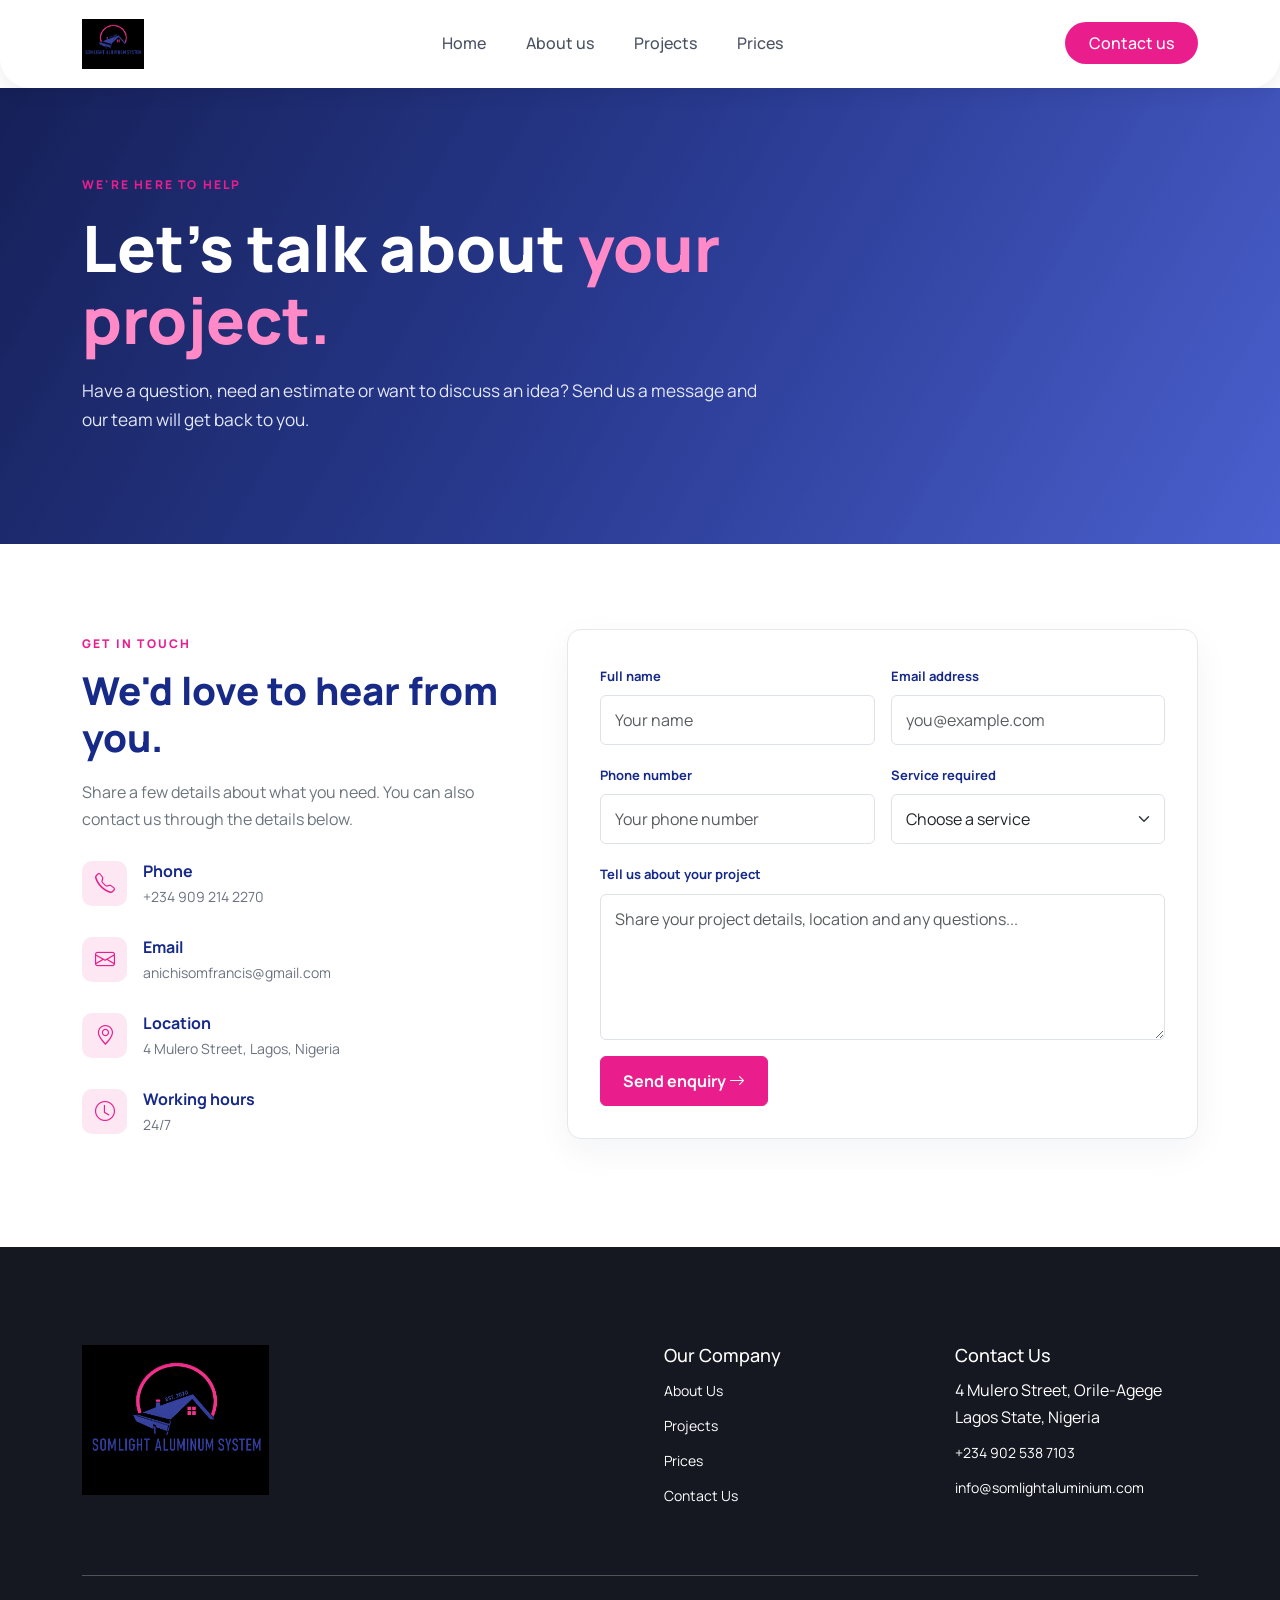
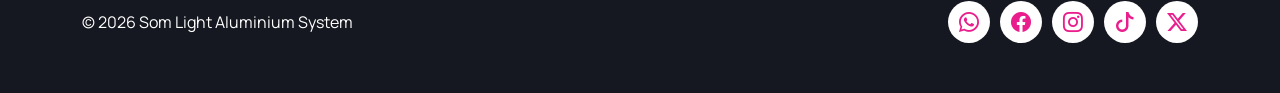
<file: contact.html>
<!doctype html>
<html lang="en">
  <head>
    <meta charset="UTF-8" />
    <meta name="viewport" content="width=device-width, initial-scale=1.0" />
    <title>Som Light Aluminium System | Contact</title>
    <link rel="shortcut icon" href="images/logo.png" type="image/x-icon" />
    <link
      rel="stylesheet"
      href="https://cdn.jsdelivr.net/npm/bootstrap@5.3.8/dist/css/bootstrap.min.css"
    />
    <link
      href="https://cdn.jsdelivr.net/npm/bootstrap-icons@1.11.3/font/bootstrap-icons.css"
      rel="stylesheet"
    />
    <link rel="stylesheet" href="css/navbar.css" />
    <link rel="stylesheet" href="css/footer.css" />
    <link rel="stylesheet" href="css/style.css" />
    <link rel="stylesheet" href="css/assets.css" />
  </head>
  <body>
    <!-- Navbar -->
    <div class="navbarContainer"></div>

    <main>
      <section class="page-hero compact-hero">
        <div class="container">
          <span class="eyebrow">WE'RE HERE TO HELP</span>
          <h1>Let's talk about <span>your project.</span></h1>
          <p>
            Have a question, need an estimate or want to discuss an idea? Send
            us a message and our team will get back to you.
          </p>
        </div>
      </section>
      <section class="section-pad">
        <div class="container">
          <div class="row g-5">
            <div class="col-lg-5">
              <span class="eyebrow">GET IN TOUCH</span>
              <h2 class="section-title">We'd love to hear from you.</h2>
              <p class="text-secondary mb-4">
                Share a few details about what you need. You can also contact us
                through the details below.
              </p>
              <div class="contact-detail">
                <i class="bi bi-telephone"></i>
                <div>
                  <strong>Phone</strong
                  ><span>+234 909 214 2270</span>
                </div>
              </div>
              <div class="contact-detail">
                <i class="bi bi-envelope"></i>
                <div>
                  <strong>Email</strong
                  ><span>anichisomfrancis@gmail.com</span>
                </div>
              </div>
              <div class="contact-detail">
                <i class="bi bi-geo-alt"></i>
                <div>
                  <strong>Location</strong
                  ><span>4 Mulero Street, Lagos, Nigeria</span>
                </div>
              </div>
              <div class="contact-detail">
                <i class="bi bi-clock"></i>
                <div>
                  <strong>Working hours</strong
                  ><span>24/7</span>
                </div>
              </div>
            </div>
            <div class="col-lg-7">
              <form id="contactForm" class="contact-form" novalidate>
                <div class="row g-3">
                  <div class="col-md-6">
                    <label class="form-label" for="fullName">Full name</label
                    ><input
                      class="form-control"
                      id="fullName"
                      name="fullName"
                      required
                      placeholder="Your name"
                    />
                    <div class="invalid-feedback">Please enter your name.</div>
                  </div>
                  <div class="col-md-6">
                    <label class="form-label" for="email">Email address</label
                    ><input
                      class="form-control"
                      type="email"
                      id="email"
                      name="email"
                      required
                      placeholder="you@example.com"
                    />
                    <div class="invalid-feedback">
                      Enter a valid email address.
                    </div>
                  </div>
                  <div class="col-md-6">
                    <label class="form-label" for="phone">Phone number</label
                    ><input
                      class="form-control"
                      id="phone"
                      name="phone"
                      placeholder="Your phone number"
                      required
                    />
                  </div>
                  <div class="col-md-6">
                    <label class="form-label" for="service"
                      >Service required</label
                    ><select
                      class="form-select"
                      id="service"
                      name="service"
                      required
                    >
                      <option value="">Choose a service</option>
                      <option>Roofing</option>
                      <option>Other</option>
                    </select>
                    <div class="invalid-feedback">Please select a service.</div>
                  </div>
                  <div class="col-12">
                    <label class="form-label" for="message"
                      >Tell us about your project</label
                    ><textarea
                      class="form-control"
                      id="message"
                      name="message"
                      rows="5"
                      required
                      placeholder="Share your project details, location and any questions..."
                    ></textarea>
                    <div class="invalid-feedback">
                      Please enter a short message.
                    </div>
                  </div>
                  <div class="col-12">
                    <button class="btn btn-brand" type="submit">
                      Send enquiry <i class="bi bi-arrow-right"></i>
                    </button>
                  </div>
                </div>
                <div
                  id="formAlert"
                  class="alert alert-success mt-3 d-none"
                  role="status"
                >
                  Your details look good. Connect a form handler to receive and
                  process enquiries.
                </div>
              </form>
            </div>
          </div>
        </div>
      </section>
    </main>

    <!-- Footer -->
    <div class="footerContainer"></div>

    <script>
      fetch("navbar.html")
        .then((response) => response.text())
        .then((data) => {
          document.querySelector(".navbarContainer").innerHTML = data;
        });
    </script>
    <script>
      fetch("footer.html")
        .then((response) => response.text())
        .then((data) => {
          document.querySelector(".footerContainer").innerHTML = data;
        });
    </script>
    <script src="https://cdn.jsdelivr.net/npm/bootstrap@5.3.8/dist/js/bootstrap.bundle.min.js"></script>
    <script src="js/assest.js"></script>
  </body>
</html>
</file>
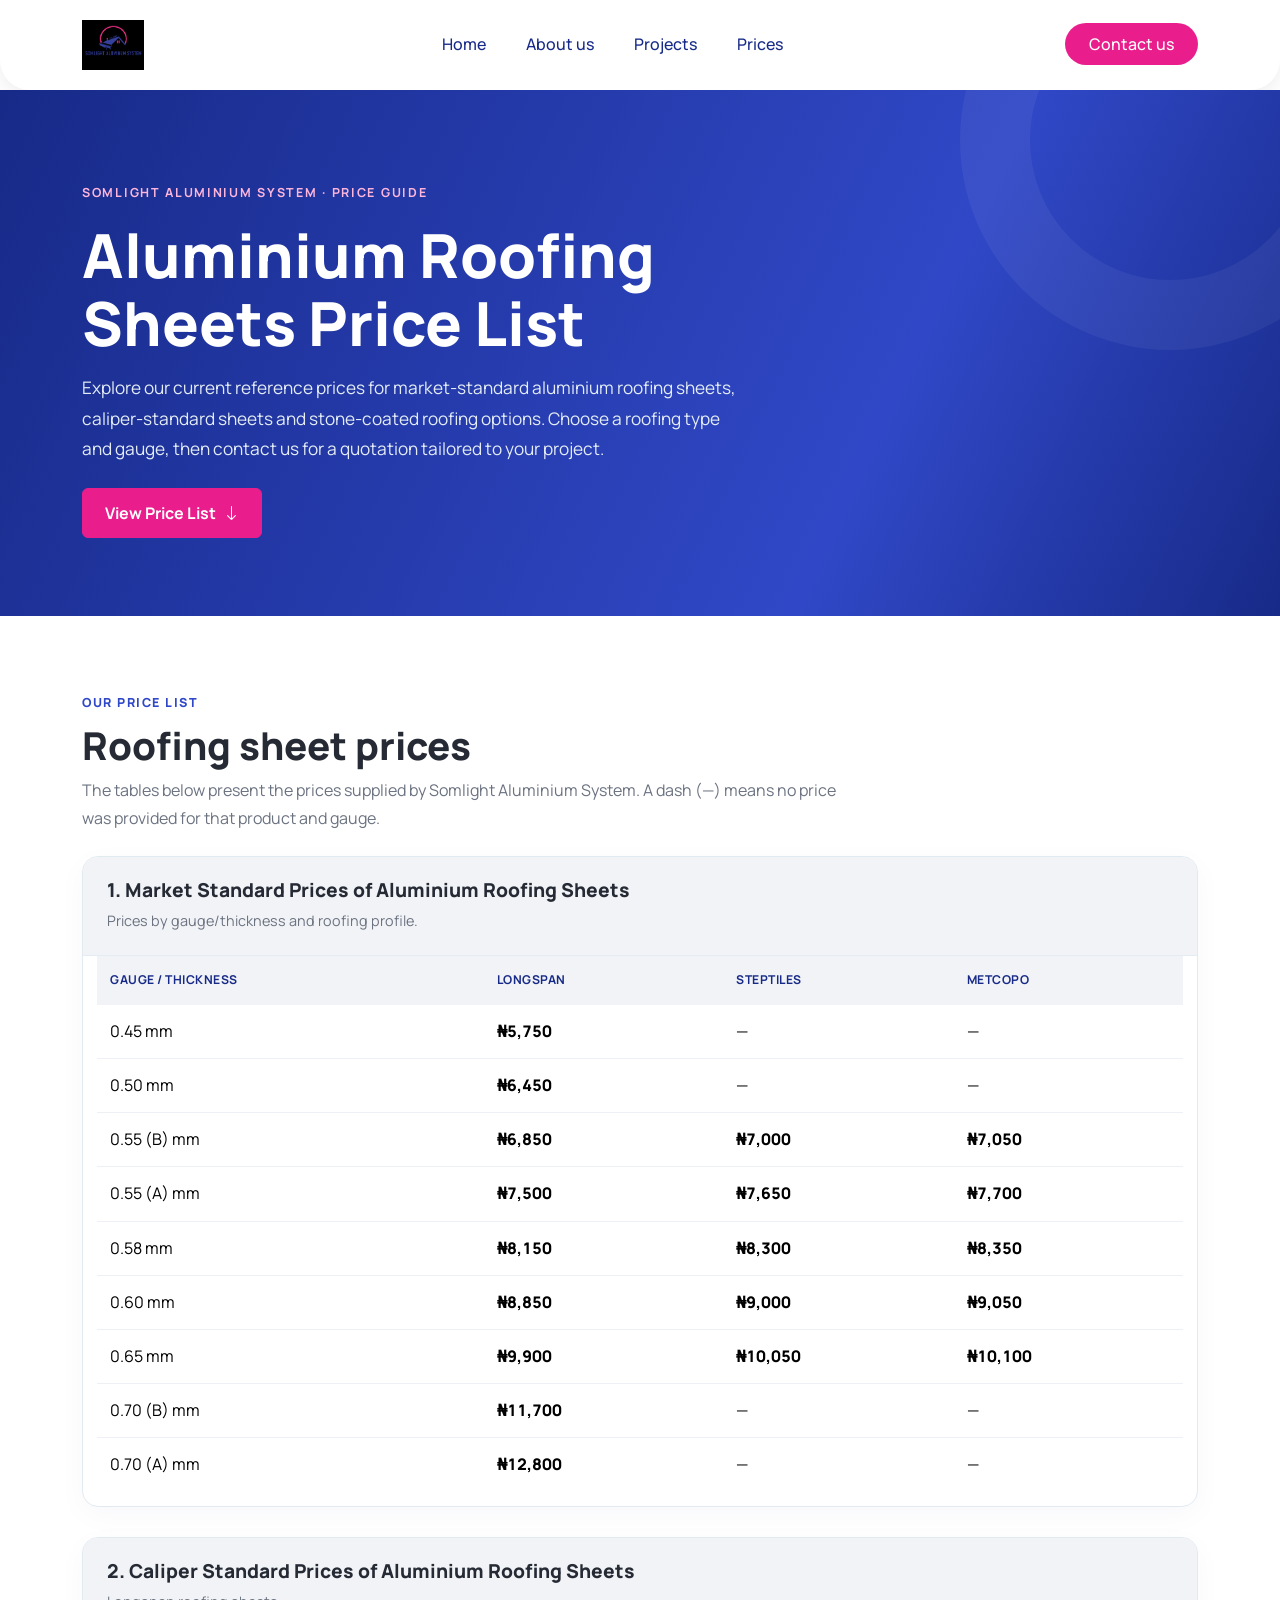
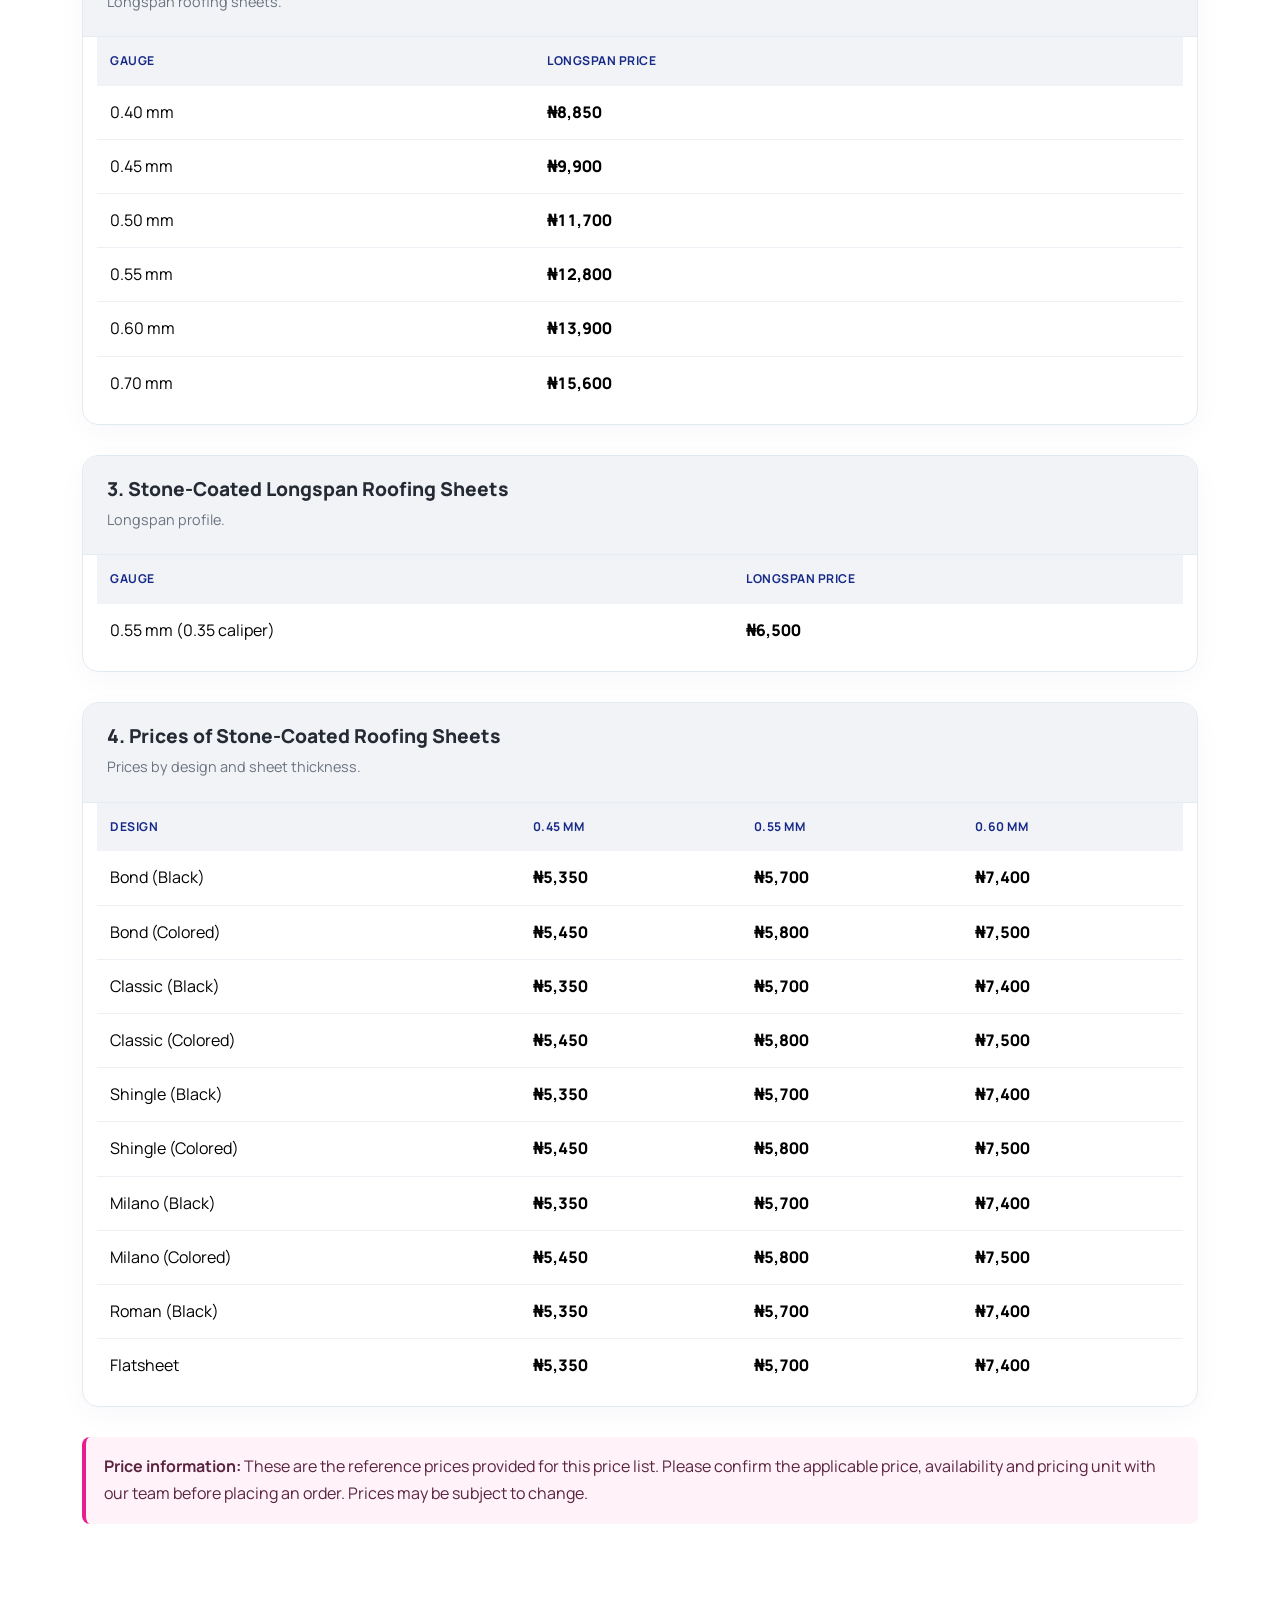
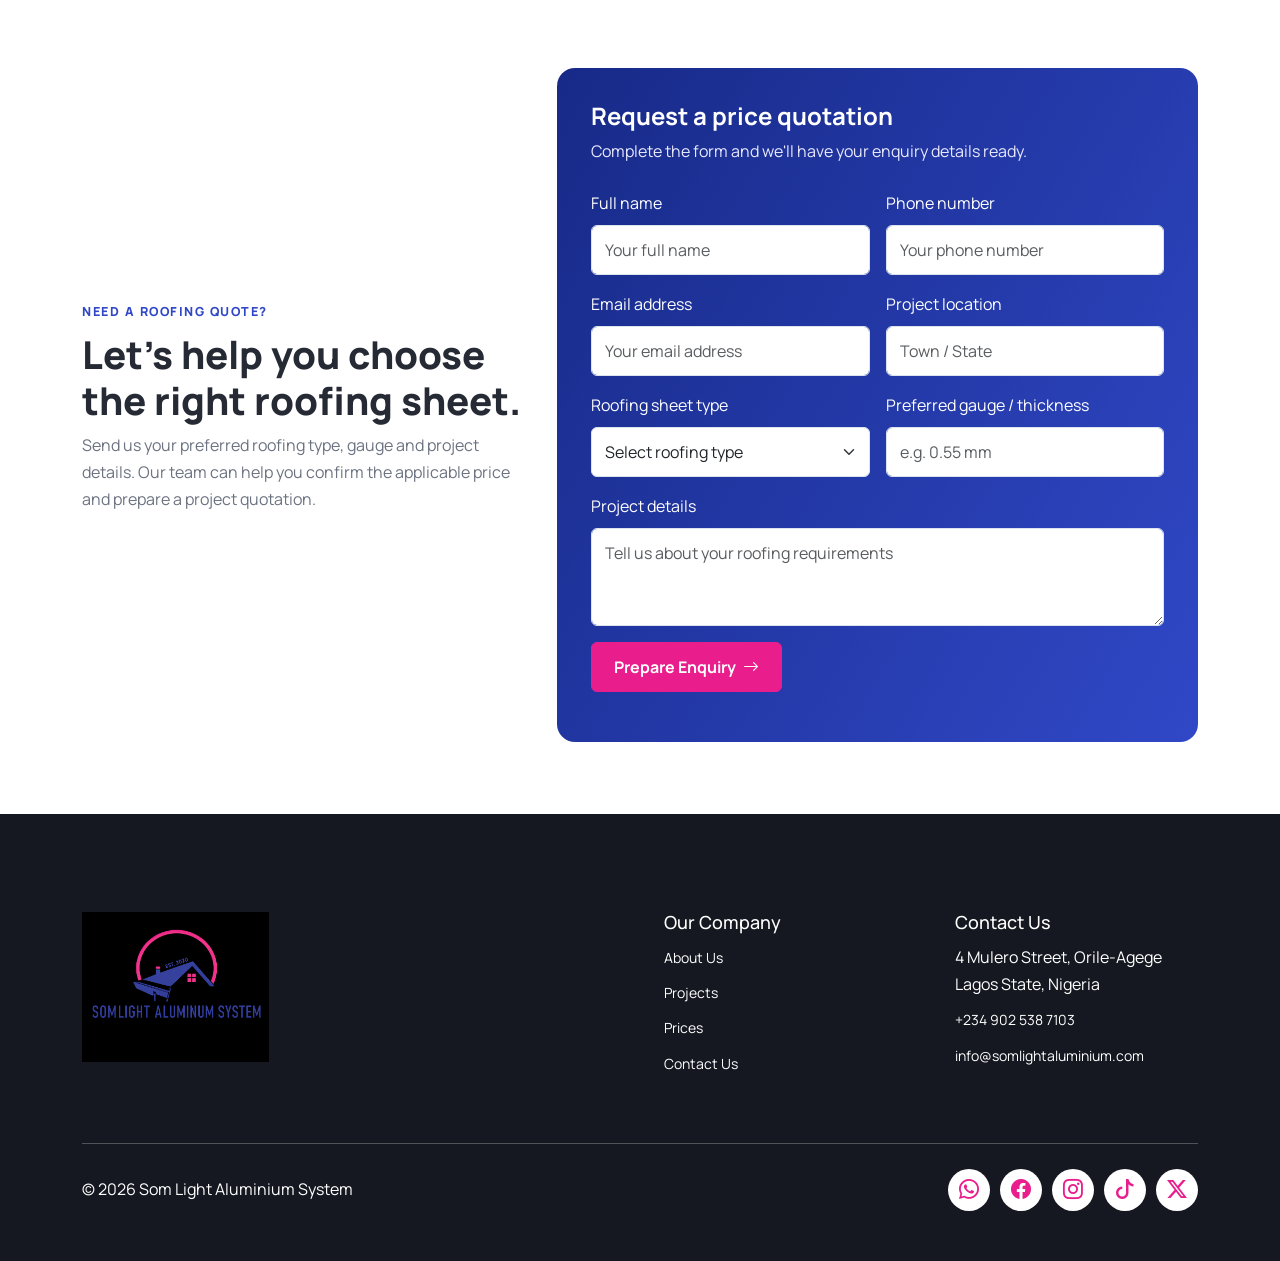
<file: prices.html>
<!doctype html>
<html lang="en">
  <head>
    <meta charset="UTF-8" />
    <meta name="viewport" content="width=device-width, initial-scale=1.0" />
    <title>Som Light Aluminium System | Prices</title>
    <link rel="shortcut icon" href="images/logo.png" type="image/x-icon" />
    <link
      rel="stylesheet"
      href="https://cdn.jsdelivr.net/npm/bootstrap@5.3.8/dist/css/bootstrap.min.css"
    />
    <link
      href="https://cdn.jsdelivr.net/npm/bootstrap-icons@1.11.3/font/bootstrap-icons.css"
      rel="stylesheet"
    />
    <link rel="stylesheet" href="css/navbar.css" />
    <link rel="stylesheet" href="css/footer.css" />
    <link rel="stylesheet" href="css/style.css" />
    <link rel="stylesheet" href="css/price.css" />
  </head>
  <body>
    <!-- Navbar -->
    <div class="navbarContainer"></div>

    <header class="hero">
      <div class="container">
        <span class="eyebrow">Somlight Aluminium System · Price Guide</span>
        <h1>Aluminium Roofing Sheets Price List</h1>
        <p>
          Explore our current reference prices for market-standard aluminium
          roofing sheets, caliper-standard sheets and stone-coated roofing
          options. Choose a roofing type and gauge, then contact us for a
          quotation tailored to your project.
        </p>
        <a class="btn btn-gold mt-2" href="#price-list"
          >View Price List <i class="bi bi-arrow-down ms-1"></i
        ></a>
      </div>
    </header>

    <main>
      <section class="section" id="price-list">
        <div class="container">
          <div class="mb-4">
            <span class="section-kicker">Our price list</span>
            <h2 class="section-title mt-2">Roofing sheet prices</h2>
            <p class="section-intro">
              The tables below present the prices supplied by Somlight Aluminium
              System. A dash (—) means no price was provided for that product
              and gauge.
            </p>
          </div>

          <div class="price-card">
            <div class="price-card-head">
              <h3>1. Market Standard Prices of Aluminium Roofing Sheets</h3>
              <p>Prices by gauge/thickness and roofing profile.</p>
            </div>
            <div class="table-responsive">
              <table class="table table-hover">
                <thead>
                  <tr>
                    <th>Gauge / Thickness</th>
                    <th>Longspan</th>
                    <th>Steptiles</th>
                    <th>Metcopo</th>
                  </tr>
                </thead>
                <tbody>
                  <tr>
                    <td>0.45 mm</td>
                    <td class="price">₦5,750</td>
                    <td class="unavailable">—</td>
                    <td class="unavailable">—</td>
                  </tr>
                  <tr>
                    <td>0.50 mm</td>
                    <td class="price">₦6,450</td>
                    <td class="unavailable">—</td>
                    <td class="unavailable">—</td>
                  </tr>
                  <tr>
                    <td>0.55 (B) mm</td>
                    <td class="price">₦6,850</td>
                    <td class="price">₦7,000</td>
                    <td class="price">₦7,050</td>
                  </tr>
                  <tr>
                    <td>0.55 (A) mm</td>
                    <td class="price">₦7,500</td>
                    <td class="price">₦7,650</td>
                    <td class="price">₦7,700</td>
                  </tr>
                  <tr>
                    <td>0.58 mm</td>
                    <td class="price">₦8,150</td>
                    <td class="price">₦8,300</td>
                    <td class="price">₦8,350</td>
                  </tr>
                  <tr>
                    <td>0.60 mm</td>
                    <td class="price">₦8,850</td>
                    <td class="price">₦9,000</td>
                    <td class="price">₦9,050</td>
                  </tr>
                  <tr>
                    <td>0.65 mm</td>
                    <td class="price">₦9,900</td>
                    <td class="price">₦10,050</td>
                    <td class="price">₦10,100</td>
                  </tr>
                  <tr>
                    <td>0.70 (B) mm</td>
                    <td class="price">₦11,700</td>
                    <td class="unavailable">—</td>
                    <td class="unavailable">—</td>
                  </tr>
                  <tr>
                    <td>0.70 (A) mm</td>
                    <td class="price">₦12,800</td>
                    <td class="unavailable">—</td>
                    <td class="unavailable">—</td>
                  </tr>
                </tbody>
              </table>
            </div>
          </div>

          <div class="price-card">
            <div class="price-card-head">
              <h3>2. Caliper Standard Prices of Aluminium Roofing Sheets</h3>
              <p>Longspan roofing sheets.</p>
            </div>
            <div class="table-responsive">
              <table class="table table-hover">
                <thead>
                  <tr>
                    <th>Gauge</th>
                    <th>Longspan Price</th>
                  </tr>
                </thead>
                <tbody>
                  <tr>
                    <td>0.40 mm</td>
                    <td class="price">₦8,850</td>
                  </tr>
                  <tr>
                    <td>0.45 mm</td>
                    <td class="price">₦9,900</td>
                  </tr>
                  <tr>
                    <td>0.50 mm</td>
                    <td class="price">₦11,700</td>
                  </tr>
                  <tr>
                    <td>0.55 mm</td>
                    <td class="price">₦12,800</td>
                  </tr>
                  <tr>
                    <td>0.60 mm</td>
                    <td class="price">₦13,900</td>
                  </tr>
                  <tr>
                    <td>0.70 mm</td>
                    <td class="price">₦15,600</td>
                  </tr>
                </tbody>
              </table>
            </div>
          </div>

          <div class="price-card">
            <div class="price-card-head">
              <h3>3. Stone-Coated Longspan Roofing Sheets</h3>
              <p>Longspan profile.</p>
            </div>
            <div class="table-responsive">
              <table class="table table-hover">
                <thead>
                  <tr>
                    <th>Gauge</th>
                    <th>Longspan Price</th>
                  </tr>
                </thead>
                <tbody>
                  <tr>
                    <td>0.55 mm (0.35 caliper)</td>
                    <td class="price">₦6,500</td>
                  </tr>
                </tbody>
              </table>
            </div>
          </div>

          <div class="price-card">
            <div class="price-card-head">
              <h3>4. Prices of Stone-Coated Roofing Sheets</h3>
              <p>Prices by design and sheet thickness.</p>
            </div>
            <div class="table-responsive">
              <table class="table table-hover">
                <thead>
                  <tr>
                    <th>Design</th>
                    <th>0.45 mm</th>
                    <th>0.55 mm</th>
                    <th>0.60 mm</th>
                  </tr>
                </thead>
                <tbody>
                  <tr>
                    <td>Bond (Black)</td>
                    <td class="price">₦5,350</td>
                    <td class="price">₦5,700</td>
                    <td class="price">₦7,400</td>
                  </tr>
                  <tr>
                    <td>Bond (Colored)</td>
                    <td class="price">₦5,450</td>
                    <td class="price">₦5,800</td>
                    <td class="price">₦7,500</td>
                  </tr>
                  <tr>
                    <td>Classic (Black)</td>
                    <td class="price">₦5,350</td>
                    <td class="price">₦5,700</td>
                    <td class="price">₦7,400</td>
                  </tr>
                  <tr>
                    <td>Classic (Colored)</td>
                    <td class="price">₦5,450</td>
                    <td class="price">₦5,800</td>
                    <td class="price">₦7,500</td>
                  </tr>
                  <tr>
                    <td>Shingle (Black)</td>
                    <td class="price">₦5,350</td>
                    <td class="price">₦5,700</td>
                    <td class="price">₦7,400</td>
                  </tr>
                  <tr>
                    <td>Shingle (Colored)</td>
                    <td class="price">₦5,450</td>
                    <td class="price">₦5,800</td>
                    <td class="price">₦7,500</td>
                  </tr>
                  <tr>
                    <td>Milano (Black)</td>
                    <td class="price">₦5,350</td>
                    <td class="price">₦5,700</td>
                    <td class="price">₦7,400</td>
                  </tr>
                  <tr>
                    <td>Milano (Colored)</td>
                    <td class="price">₦5,450</td>
                    <td class="price">₦5,800</td>
                    <td class="price">₦7,500</td>
                  </tr>
                  <tr>
                    <td>Roman (Black)</td>
                    <td class="price">₦5,350</td>
                    <td class="price">₦5,700</td>
                    <td class="price">₦7,400</td>
                  </tr>
                  <tr>
                    <td>Flatsheet</td>
                    <td class="price">₦5,350</td>
                    <td class="price">₦5,700</td>
                    <td class="price">₦7,400</td>
                  </tr>
                </tbody>
              </table>
            </div>
          </div>

          <div class="notice mt-2">
            <strong>Price information:</strong> These are the reference prices
            provided for this price list. Please confirm the applicable price,
            availability and pricing unit with our team before placing an order.
            Prices may be subject to change.
          </div>
        </div>
      </section>

      <section class="section section-soft" id="quote">
        <div class="container">
          <div class="row g-4 align-items-center">
            <div class="col-lg-5">
              <span class="section-kicker">Need a roofing quote?</span>
              <h2 class="section-title mt-2">
                Let's help you choose the right roofing sheet.
              </h2>
              <p class="section-intro mb-0">
                Send us your preferred roofing type, gauge and project details.
                Our team can help you confirm the applicable price and prepare a
                project quotation.
              </p>
            </div>
            <div class="col-lg-7">
              <div class="quote-box">
                <h3 class="h4 fw-bold mb-2">Request a price quotation</h3>
                <p class="mb-4">
                  Complete the form and we'll have your enquiry details ready.
                </p>
                <form id="quoteForm" novalidate>
                  <div class="row g-3">
                    <div class="col-md-6">
                      <label class="form-label" for="fullName">Full name</label
                      ><input
                        class="form-control"
                        id="fullName"
                        name="fullName"
                        required
                        placeholder="Your full name"
                      />
                    </div>
                    <div class="col-md-6">
                      <label class="form-label" for="phone">Phone number</label
                      ><input
                        class="form-control"
                        id="phone"
                        name="phone"
                        type="tel"
                        required
                        placeholder="Your phone number"
                      />
                    </div>
                    <div class="col-md-6">
                      <label class="form-label" for="email">Email address</label
                      ><input
                        class="form-control"
                        id="email"
                        name="email"
                        type="email"
                        placeholder="Your email address"
                      />
                    </div>
                    <div class="col-md-6">
                      <label class="form-label" for="location"
                        >Project location</label
                      ><input
                        class="form-control"
                        id="location"
                        name="location"
                        required
                        placeholder="Town / State"
                      />
                    </div>
                    <div class="col-md-6">
                      <label class="form-label" for="roofType"
                        >Roofing sheet type</label
                      >
                      <select
                        class="form-select"
                        id="roofType"
                        name="roofType"
                        required
                      >
                        <option value="">Select roofing type</option>
                        <option>Market Standard Aluminium</option>
                        <option>Caliper Standard Longspan</option>
                        <option>Stone-Coated Longspan</option>
                        <option>Stone-Coated Roofing Sheets</option>
                      </select>
                    </div>
                    <div class="col-md-6">
                      <label class="form-label" for="gauge"
                        >Preferred gauge / thickness</label
                      ><input
                        class="form-control"
                        id="gauge"
                        name="gauge"
                        placeholder="e.g. 0.55 mm"
                      />
                    </div>
                    <div class="col-12">
                      <label class="form-label" for="details"
                        >Project details</label
                      ><textarea
                        class="form-control"
                        id="details"
                        name="details"
                        rows="3"
                        placeholder="Tell us about your roofing requirements"
                      ></textarea>
                    </div>
                    <div class="col-12">
                      <button class="btn btn-gold" type="submit">
                        Prepare Enquiry <i class="bi bi-arrow-right ms-1"></i>
                      </button>
                      <div
                        class="small mt-3"
                        id="formMessage"
                        role="status"
                        aria-live="polite"
                      ></div>
                    </div>
                  </div>
                </form>
              </div>
            </div>
          </div>
        </div>
      </section>
    </main>

    <!-- Footer -->
    <div class="footerContainer"></div>

    <script>
      fetch("navbar.html")
        .then((response) => response.text())
        .then((data) => {
          document.querySelector(".navbarContainer").innerHTML = data;
        });
    </script>
    <script>
      fetch("footer.html")
        .then((response) => response.text())
        .then((data) => {
          document.querySelector(".footerContainer").innerHTML = data;
        });
    </script>
    <script src="https://cdn.jsdelivr.net/npm/bootstrap@5.3.8/dist/js/bootstrap.bundle.min.js"></script>
    <script src="js/assest.js"></script>
  </body>
</html>
</file>
<file: css/navbar.css>
.custom-navbar {
  background: #ffffff;
  backdrop-filter: blur(12px);
  -webkit-backdrop-filter: blur(12px);
  box-shadow: 0 4px 20px rgba(0, 0, 0, 0.08);
  padding: 15px 0;
  border-bottom-right-radius: 30px !important;
  border-bottom-left-radius: 30px !important;
}

.navbar-nav .nav-link {
  color: #172a88;
  font-weight: 500;
  margin: 0 12px;
  position: relative;
  transition: all 0.3s ease;
}

.navbar-nav .nav-link:hover {
  color: #e91e8c;
}

.logo {
  height: 50px;
  width: auto;
  transition: all 0.3s ease;
}
.logo2 {
  height: 150px;
  width: auto;
  transition: all 0.3s ease;
}

.contact-btn {
  padding: 10px 24px;
  border-radius: 50px;
  font-weight: 500;
  border: none;
  background: linear-gradient(
    135deg,
    #e91e8c, #e91e8c
  );
  color: white;
  transition: all 0.3s ease;
}

.contact-btn:hover {
  transform: translateY(-2px);
  box-shadow: 0 10px 24px #e91e8c;
}

@media (max-width: 991px) {
  .navbar-nav {
    text-align: center;
    padding: 20px 0;
  }

  .contact-wrapper {
    text-align: center;
    margin-top: 15px;
  }
}
</file>
<file: css/footer.css>
.footer_container {
  background-color: #151820;
  color: white;
  padding: 50px 0;
}

.footer-title {
  font-size: 18px;
  margin-bottom: 10px;
}

.footer-links {
  list-style: none;
  padding: 0;
}

.footer-links li {
  margin-bottom: 8px;
}

.footer-links a {
  color: #ffffff;
  text-decoration: none;
  font-size: 14px;
}

.footer-links a:hover {
  opacity: 0.8;
}

.footer-divider {
  margin: 50px 0 25px;
  border-color: #ffffff;
}

.bottom-footer {
  display: flex;
  justify-content: space-between;
  align-items: center;
  flex-wrap: wrap;
  gap: 15px;
}

.copyright {
  color: #ffffff;
}

.social-icons {
  display: flex;
  gap: 10px;
}

.social-icons a {
  width: 42px;
  height: 42px;
  border-radius: 50%;
  background: #fff;
  color: #e91e8c;
  display: flex;
  align-items: center;
  justify-content: center;
  text-decoration: none;
  font-size: 20px;
  transition: 0.3s;
}

.social-icons a:hover {
  transform: translateY(-3px);
}
</file>
<file: css/style.css>
@import url('https://fonts.googleapis.com/css2?family=DM+Sans:wght@400;500;600;700&family=Manrope:wght@400;500;600;700;800&display=swap');

:root {
  --primary: #172a88;
  --primary-light: #3048c7;
  --accent: #e91e8c;
  --dark: #151820;
  --text: #252a34;
  --muted: #6b7280;
  --light: #f1f3f6;
  --white: #ffffff;
}

* {
  margin: 0;
  padding: 0;
  box-sizing: border-box;
}

body {
  font-family: "Manrope", sans-serif;
  color: var(--text);
}
/* Hero Section */
.hero-section {
  height: 100vh;
  display: flex;
  align-items: center;
  position: relative;
  color: white;
  overflow: hidden;
  padding: 4%;
}

.hero-section::before {
  content: "";
  position: absolute;
  inset: 0;
  background: url("../images/hero_pic.jpg") no-repeat center center/cover;
  transform: scaleX(-1);
  z-index: -1;
}

.hero-section::after {
  content: "";
  position: absolute;
  inset: 0;
  background: rgba(0, 0, 0, 0.5);
  z-index: -1;
}

.hero-content {
  position: relative;
  z-index: 2;
  max-width: 600px;
}

/* main heading */
.hero-title {
  font-size: 55px;
  font-weight: 700;
  line-height: 1;
}

.hero-text {
  font-size: 1rem;
  opacity: 0.9;
  margin-top: 15px;
}

/* buttons */
.btn-outline-custom {
  background: #e91e8c;
  color: white;
  border: 1px solid #e91e8c;
  padding: 12px 30px;
  border-radius: 50px;
  font-weight: 400;
}
.btn-outline-custom:hover {
  background: #e91e8c;
  color: white;
  border: none;
}

/* NEWS BAR WRAPPER */
.news-wrapper {
  background: #fefefe;
  color: #0c1014;
  display: flex;
  align-items: center;
  overflow: hidden;
  height: 60px;
  width: 100%;
  border-radius: 10px;
}

/* LABEL */
.news-label {
  background: #fefefe;
  padding: 0 20px;
  height: 100%;
  display: flex;
  align-items: center;
  font-weight: bold;
  flex-shrink: 0;
}

/* SCROLLING AREA */
.news-track {
  display: flex;
  width: max-content;
  animation: scrollNews 20s linear infinite;
}
/* Content group */
.news-group {
  display: flex;
}

/* ITEMS */
.news-item {
  display: flex;
  align-items: center;
  gap: 10px;
  font-size: 16px;
  white-space: nowrap;
  padding: 0 40px;
}

/* ANIMATION */
@keyframes scrollNews {
  0% {
    transform: translateX(0);
  }
  100% {
    transform: translateX(-50%);
  }
}

/* PAUSE ON HOVER */
.news-wrapper:hover .news-track {
  animation-play-state: paused;
}

/* About us Section and Services Section */
section.about-us,
section.our_process {
  background-color: #f1f3f6;
  padding: 50px;
}
.text-about,
.services-title,
.text_our_process,
.text_types_of_aluminium {
  color: #172a88;
  font-weight: 700;
}
section.about-us img {
  border-radius: 10px;
  width: 100%;
}
section.about-us p {
  font-size: 18px;
  font-weight: 400;
  line-height: 1.3;
}
.services_sub {
  color: #172a88;
  font-weight: 500;
  margin-bottom: 10px;
}
.services .card-body h4 {
  font-size: 20px !important;
  font-weight: 500 !important;
}
.our_process .card {
  height: 100%;
}
.our_process .card-body h4 {
  font-size: 18px !important;
  font-weight: 500 !important;
}

/* Types of Aluminium */
section.types_of_aluminium .card {
  height: 100%;
}
section.types_of_aluminium .card img {
  width: 100%;
  height: 250px;
}

/* FAQ Section */
.faq-section {
  background: off-white;
}
/* Accordion container */
.custom-accordion .accordion-item {
  border: none;
  border-radius: 16px;
  margin-bottom: 14px;
  background: #fff;
  box-shadow: 0 8px 20px rgba(0, 0, 0, 0.06);
  overflow: hidden;
}

/* Button styling */
.custom-accordion .accordion-button {
  background: #fff;
  border: none;
  padding: 18px 20px;
  font-weight: 600;
  box-shadow: none;
  display: flex;
  justify-content: space-between;
  align-items: center;
}

/* Remove Bootstrap default arrow */
.custom-accordion .accordion-button::after {
  display: none;
}

/* Icon container */
.icon {
  width: 28px;
  height: 28px;
  border-radius: 50%;
  background: #f0f2f5;
  display: flex;
  align-items: center;
  justify-content: center;
  transition: all 0.3s ease;
  flex-shrink: 0;
}

/* Plus / minus lines */
.icon::before,
.icon::after {
  content: "";
  position: absolute;
  width: 12px;
  height: 2px;
  background: #333;
  transition: 0.3s;
}

.icon {
  position: relative;
}

.icon::after {
  transform: rotate(90deg);
}

/* When expanded -> minus icon */
.accordion-button:not(.collapsed) .icon::after {
  transform: rotate(0deg);
  opacity: 0;
}

/* Rotate icon background slightly */
.accordion-button:not(.collapsed) .icon {
  background: #e7f1ff;
}

/* Body */
.accordion-body {
  padding: 18px 20px;
  color: #555;
}

/* Teams */
.team-section {
  background: var(--light);
  overflow: hidden;
}

/* Heading */

.section-heading {
  max-width: 700px;
  margin: auto;
}

.section-tag {
  display: inline-block;
  color: var(--accent);
  font-size: 13px;
  font-weight: 700;
  letter-spacing: 2px;
  margin-bottom: 12px;
}

.section-heading h2 {
  color: var(--primary);
  font-size: 38px;
  font-weight: 750;
  margin-bottom: 15px;
}

.section-heading h2 span {
  color: var(--accent);
}

.section-heading p {
  color: var(--muted);
  font-size: 15px;
  line-height: 1.8;
}

/* Team Card */

.team-card {
  background: var(--white);
  border-radius: 12px;
  overflow: hidden;
  height: 100%;
  transition: all 0.35s ease;
  box-shadow: 0 5px 20px rgba(0, 0, 0, 0.04);
}

.team-card:hover {
  transform: translateY(-8px);
  box-shadow: 0 15px 35px rgba(23, 42, 136, 0.12);
}

/* Team Image */

.team-image {
  height: 280px;
  position: relative;
  overflow: hidden;
}

.team-image img {
  width: 100%;
  height: 100%;
  object-fit: fill;
  transition: transform 0.5s ease;
}

.team-card:hover .team-image img {
  transform: scale(1.08);
}

/* Social Icons */

.social-links {
  position: absolute;
  bottom: 15px;
  right: 15px;
  display: flex;
  gap: 8px;
  opacity: 0;
  transform: translateY(10px);
  transition: all 0.3s ease;
}

.team-card:hover .social-links {
  opacity: 1;
  transform: translateY(0);
}

.social-links a {
  width: 34px;
  height: 34px;
  display: flex;
  justify-content: center;
  align-items: center;
  color: var(--white);
  background: var(--accent);
  border-radius: 50%;
  text-decoration: none;
  transition: 0.3s ease;
}

.social-links a:hover {
  background: var(--primary);
  transform: translateY(-3px);
}

/* Team Details */

.team-info {
  padding: 22px 18px;
  text-align: center;
}

.team-info h5 {
  color: var(--primary);
  font-size: 18px;
  font-weight: 700;
  margin-bottom: 5px;
}

.team-info span {
  display: block;
  color: var(--accent);
  font-size: 13px;
  font-weight: 600;
  margin-bottom: 12px;
}

.team-info p {
  color: var(--muted);
  font-size: 13px;
  line-height: 1.7;
  margin-bottom: 0;
}

/* CTA */

.team-cta h4 {
  color: var(--primary);
  font-weight: 700;
}

.team-cta p {
  color: var(--muted);
}

.team-btn {
  background: var(--accent);
  color: var(--white);
  padding: 12px 25px;
  border-radius: 5px;
  font-size: 14px;
  font-weight: 600;
  transition: 0.3s ease;
}

.team-btn:hover {
  background: var(--primary);
  color: var(--white);
  transform: translateY(-3px);
}

/* Media Queries */

@media (max-width: 991px) {
  .hero-section {
    padding: 5%;
  }

  .hero-title,
  .section-title {
    font-size: 38px;
  }
  .hero-text {
    font-size: 14px;
  }
  section.about-us {
    padding: 0;
  }
  section.our_process {
    padding: 0;
  }
  .text_our_process {
    padding-top: 20px;
  }
}

@media (max-width: 768px) {
  .section-heading h2 {
    font-size: 29px;
  }

  .team-image {
    height: 260px;
  }

  .social-links {
    opacity: 1;
    transform: none;
  }
}

@media (max-width: 576px) {
  .team-section {
    padding: 45px 0;
  }

  .section-heading h2 {
    font-size: 25px;
  }

  .team-info {
    padding: 18px 14px;
  }
}
</file>
<file: css/assets.css>
@import url("https://fonts.googleapis.com/css2?family=DM+Sans:wght@400;500;600;700&family=Manrope:wght@400;500;600;700;800&display=swap");

:root {
  --primary: #172a88;
  --blue: #3048c7;
  --accent: #e91e8c;
  --dark: #151820;
  --text: #252a34;
  --muted: #6b7280;
  --light: #f1f3f6;
  --border: #e4e7ed;
  --white: #fff;
}
* {
  box-sizing: border-box;
}
body {
  font-family: "Manrope", sans-serif;
  color: var(--text);
  line-height: 1.7;
}
h1,
h2,
h3,
h4,
h5,
.navbar-brand {
  font-family: "Manrope", sans-serif;
}
a {
  text-decoration: none;
}
.navbar {
  padding: 14px 0;
}
.brand-mark {
  display: flex;
  align-items: center;
  gap: 10px;
  color: var(--primary);
  font-family: "Manrope", sans-serif;
  font-weight: 800;
  letter-spacing: 0.5px;
  line-height: 1.1;
}
.brand-mark small {
  display: block;
  font-size: 9px;
  letter-spacing: 2px;
  color: var(--muted);
  font-weight: 700;
}
.brand-symbol {
  width: 40px;
  height: 40px;
  display: grid;
  place-items: center;
  border-radius: 10px;
  background: var(--primary);
  color: white;
  font-size: 24px;
  position: relative;
}
.brand-symbol:after {
  content: "";
  position: absolute;
  width: 9px;
  height: 9px;
  background: var(--accent);
  border-radius: 50%;
  right: -3px;
  top: -3px;
}
.nav-link {
  font-weight: 600;
  color: #4b5261 !important;
  margin: 0 7px;
}
.nav-link:hover,
.nav-link.active {
  color: var(--accent) !important;
}
.btn-brand {
  background: var(--accent);
  color: white;
  border: 1px solid var(--accent);
  padding: 12px 22px;
  border-radius: 6px;
  font-weight: 700;
  transition: 0.25s;
}
.btn-brand:hover {
  background: var(--primary);
  border-color: var(--primary);
  color: white;
  transform: translateY(-2px);
}
.nav-cta {
  padding: 9px 18px;
}
.page-hero {
  padding: 100px 0 95px;
  background:
    linear-gradient(
      120deg,
      rgba(14, 25, 83, 0.97),
      rgba(23, 42, 136, 0.92),
      rgba(48, 72, 199, 0.87)
    ),
    url("https://images.unsplash.com/photo-1487958449943-2429e8be8625?auto=format&fit=crop&w=1800&q=80")
      center/cover;
  color: white;
}
.page-hero .container {
  max-width: 1140px;
}
.page-hero h1 {
  font-size: clamp(2.4rem, 5vw, 4.2rem);
  font-weight: 800;
  line-height: 1.12;
  max-width: 850px;
  margin: 15px 0 20px;
}
.page-hero h1 span {
  color: #ff8ac7;
}
.page-hero p {
  color: #e4e8fa;
  max-width: 680px;
  font-size: 1.08rem;
  margin-bottom: 28px;
}
.compact-hero {
  padding: 82px 0;
}
.eyebrow {
  font-size: 12px;
  letter-spacing: 2.2px;
  font-weight: 800;
  color: var(--accent);
}
.section-pad {
  padding: 85px 0;
}
.soft-bg {
  background: var(--light);
}
.section-heading {
  max-width: 700px;
  margin: auto;
}
.section-title {
  font-size: clamp(1.9rem, 3vw, 2.7rem);
  font-weight: 800;
  color: var(--primary);
  line-height: 1.2;
  margin: 12px 0 18px;
}
.image-panel {
  height: 430px;
  border-radius: 16px;
  overflow: hidden;
  box-shadow: 0 18px 45px rgba(15, 25, 70, 0.12);
}
.image-panel img {
  width: 100%;
  height: 100%;
  object-fit: cover;
}
.value-card,
.price-card {
  height: 100%;
  background: white;
  border: 1px solid var(--border);
  border-radius: 12px;
  padding: 30px;
  transition: 0.3s;
}
.value-card:hover,
.price-card:hover {
  transform: translateY(-5px);
  box-shadow: 0 15px 35px rgba(23, 42, 136, 0.09);
}
.value-card > i,
.price-icon {
  font-size: 30px;
  color: var(--accent);
  margin-bottom: 18px;
}
.value-card h3,
.price-card h3 {
  font-size: 19px;
  color: var(--primary);
  font-weight: 800;
}
.value-card p,
.price-card p {
  color: var(--muted);
  margin: 0;
  font-size: 14px;
}
.split-cta {
  background: linear-gradient(120deg, var(--primary), var(--blue));
  border-radius: 16px;
  padding: 42px 48px;
  color: white;
  display: flex;
  align-items: center;
  justify-content: space-between;
  gap: 25px;
}
.split-cta h2 {
  font-weight: 800;
  font-size: clamp(1.7rem, 3vw, 2.3rem);
  margin: 10px 0;
}
.split-cta p {
  color: #e0e5fa;
  margin: 0;
}
.split-cta .eyebrow {
  color: #ff9bcd;
}
.btn-light-brand {
  background: white;
  color: var(--primary);
  font-weight: 700;
  padding: 13px 22px;
  border-radius: 6px;
  white-space: nowrap;
}
.btn-light-brand:hover {
  background: var(--accent);
  color: white;
}
.contact-detail {
  display: flex;
  gap: 16px;
  align-items: center;
  margin: 25px 0;
}
.contact-detail > i {
  width: 45px;
  height: 45px;
  display: grid;
  place-items: center;
  border-radius: 10px;
  background: #fce7f3;
  color: var(--accent);
  font-size: 20px;
}
.contact-detail strong,
.contact-detail span {
  display: block;
}
.contact-detail strong {
  color: var(--primary);
}
.contact-detail span {
  font-size: 14px;
  color: var(--muted);
}
.contact-form,
.estimate-box {
  padding: 32px;
  background: white;
  border: 1px solid var(--border);
  border-radius: 14px;
  box-shadow: 0 12px 35px rgba(20, 30, 70, 0.05);
}
.form-label {
  font-size: 13px;
  font-weight: 700;
  color: var(--primary);
}
.form-control,
.form-select {
  padding: 12px 14px;
  border-color: #dde1e9;
  border-radius: 6px;
}
.form-control:focus,
.form-select:focus {
  border-color: var(--blue);
  box-shadow: 0 0 0 0.2rem rgba(48, 72, 199, 0.12);
}
.form-note,
.estimate-box small {
  font-size: 12px;
  color: var(--muted);
}
.filter-group {
  display: flex;
  gap: 8px;
  flex-wrap: wrap;
}
.filter-btn {
  border: 1px solid var(--border);
  background: white;
  padding: 8px 16px;
  border-radius: 30px;
  color: var(--muted);
  font-size: 13px;
  font-weight: 700;
}
.filter-btn.active,
.filter-btn:hover {
  background: var(--primary);
  border-color: var(--primary);
  color: white;
}
.project-card {
  height: 100%;
  background: white;
  border-radius: 12px;
  overflow: hidden;
  box-shadow: 0 7px 24px rgba(20, 30, 70, 0.07);
  transition: 0.3s;
}
.project-card:hover {
  transform: translateY(-5px);
}
.project-card img {
  width: 100%;
  height: 250px;
  object-fit: cover;
}
.project-caption {
  padding: 22px;
}
.project-caption span {
  font-size: 11px;
  letter-spacing: 1.7px;
  color: var(--accent);
  font-weight: 800;
}
.project-caption h3 {
  font-size: 18px;
  color: var(--primary);
  font-weight: 800;
  margin: 7px 0;
}
.project-caption p {
  font-size: 13px;
  color: var(--muted);
  margin: 0;
}
.project-disclaimer {
  font-size: 13px;
  color: var(--muted);
  background: var(--light);
  padding: 13px 16px;
  border-radius: 7px;
}
.price-card {
  padding: 32px;
}
.price-card.featured {
  border: 2px solid var(--accent);
}
.price-icon {
  width: 55px;
  height: 55px;
  border-radius: 12px;
  background: #fce7f3;
  display: grid;
  place-items: center;
}
.check-list {
  list-style: none;
  padding: 0;
}
.check-list li {
  margin: 12px 0;
  color: var(--text);
}
.check-list i {
  color: var(--accent);
  margin-right: 9px;
}
.estimate-box {
  background: white;
}
.estimate-box h3 {
  font-weight: 800;
  color: var(--primary);
}
.estimate-box p {
  color: var(--muted);
  font-size: 14px;
}
.estimate-box small {
  display: block;
  margin-top: 15px;
  line-height: 1.6;
}
.site-footer {
  background: var(--dark);
  color: white;
}
.footer-brand {
  font-family: "Manrope", sans-serif;
  font-weight: 800;
  font-size: 20px;
  color: white;
  letter-spacing: 0.5px;
}
.footer-brand span {
  display: block;
  font-size: 9px;
  letter-spacing: 2px;
  color: #b9c2e9;
}
.footer-copy {
  color: #aeb5c5;
  font-size: 14px;
  max-width: 340px;
}
.site-footer h6 {
  font-weight: 800;
  margin-bottom: 17px;
}
.site-footer a:not(.footer-brand) {
  display: block;
  color: #aeb5c5;
  font-size: 14px;
  margin: 9px 0;
}
.site-footer a:hover {
  color: #ff8ac7;
}
.footer-bottom {
  border-top: 1px solid #343945;
  color: #929aaa;
  font-size: 12px;
}
@media (max-width: 767.98px) {
  .page-hero {
    padding: 70px 0;
  }
  .compact-hero {
    padding: 65px 0;
  }
  .section-pad {
    padding: 60px 0;
  }
  .image-panel {
    height: 300px;
  }
  .split-cta {
    padding: 30px 24px;
    align-items: flex-start;
    flex-direction: column;
  }
  .contact-form,
  .estimate-box {
    padding: 22px;
  }
  .filter-group {
    width: 100%;
  }
}
</file>
<file: css/price.css>
@import url("https://fonts.googleapis.com/css2?family=DM+Sans:wght@400;500;600;700&family=Manrope:wght@400;500;600;700;800&display=swap");

:root {
  --primary: #172a88;
  --blue: #3048c7;
  --accent: #e91e8c;
  --dark: #151820;
  --text: #252a34;
  --muted: #6b7280;
  --light: #f1f3f6;
  --border: #e4e7ed;
  --white: #fff;
}
* {
  box-sizing: border-box;
}
body {
  font-family: "Manrope", sans-serif;
  color: var(--text);
  line-height: 1.7;
}
.hero {
  position: relative;
  overflow: hidden;
  background: linear-gradient(115deg, #172a88 0%, #3048c7 68%, #172a88 100%);
  color: #fff;
  padding: 88px 0 78px;
}
.hero:after {
  content: "";
  position: absolute;
  width: 420px;
  height: 420px;
  border: 70px solid #ffffff0d;
  border-radius: 50%;
  right: -100px;
  top: -160px;
}
.hero .container {
  position: relative;
  z-index: 1;
}
.eyebrow {
  display: inline-block;
  color: #ffb6dc;
  font-weight: 700;
  letter-spacing: 1.7px;
  text-transform: uppercase;
  font-size: 0.78rem;
}
.hero h1 {
  font-size: clamp(2.2rem, 5vw, 3.8rem);
  font-weight: 800;
  line-height: 1.12;
  max-width: 760px;
  margin: 16px 0;
}
.hero p {
  max-width: 670px;
  color: #e4edf5;
  font-size: 1.08rem;
  line-height: 1.75;
}
.btn-gold {
  background: var(--accent);
  border: 1px solid var(--accent);
  color: #fff;
  font-weight: 700;
  padding: 12px 22px;
}
.btn-gold:hover {
  background: #c91675;
  border-color: #c91675;
  color: #fff;
}
.section {
  padding: 72px 0;
}
.section-soft {
  background: var(--pale);
}
.section-kicker {
  font-size: 0.78rem;
  letter-spacing: 1.5px;
  text-transform: uppercase;
  color: var(--blue);
  font-weight: 800;
}
.section-title {
  font-weight: 800;
  color: var(--navy);
  font-size: clamp(1.7rem, 3vw, 2.45rem);
}
.section-intro {
  max-width: 760px;
  color: var(--muted);
  line-height: 1.7;
}
.price-card {
  border: 1px solid #e2eaf1;
  border-radius: 16px;
  background: #fff;
  box-shadow: 0 8px 30px #172a8808;
  overflow: hidden;
  margin-bottom: 30px;
}
.price-card-head {
  padding: 22px 24px;
  background: #f1f3f6;
  border-bottom: 1px solid #e5edf4;
}
.price-card-head h3 {
  font-size: 1.2rem;
  font-weight: 800;
  color: var(--navy);
  margin: 0;
}
.price-card-head p {
  font-size: 0.9rem;
  color: var(--muted);
  margin: 7px 0 0;
}
.table-responsive {
  padding: 0 14px 14px;
}
.table {
  margin: 0;
  vertical-align: middle;
}
.table thead th {
  background: #f1f3f6;
  color: #172a88;
  text-transform: uppercase;
  font-size: 0.76rem;
  letter-spacing: 0.5px;
  white-space: nowrap;
  padding: 14px 13px;
  border-bottom: 0;
}
.table tbody td {
  padding: 13px;
  white-space: nowrap;
  border-color: #edf1f5;
}
.table tbody tr:last-child td {
  border-bottom: 0;
}
.table tbody tr:hover {
  background: #f8f8fc;
}
.price {
  font-weight: 800;
  color: var(--navy);
  font-variant-numeric: tabular-nums;
}
.unavailable {
  color: #a2aab2;
}
.price-note {
  font-size: 0.88rem;
  color: var(--muted);
  line-height: 1.6;
}
.notice {
  border-left: 4px solid var(--accent);
  background: #fff2f8;
  padding: 16px 18px;
  border-radius: 8px;
  color: #5b2441;
}
.quote-box {
  background: linear-gradient(120deg, #172a88, #3048c7);
  color: #fff;
  border-radius: 18px;
  padding: 34px;
}
.quote-box p {
  color: #e9eaff;
}
.form-control,
.form-select {
  padding: 12px 13px;
  border-color: #dbe4ec;
}
.form-control:focus,
.form-select:focus {
  border-color: #3048c7;
  box-shadow: 0 0 0 0.2rem #3048c71c;
}
@media (max-width: 767px) {
  .hero {
    padding: 66px 0 58px;
  }
  .section {
    padding: 54px 0;
  }
  .quote-box {
    padding: 25px;
  }
  .table-responsive {
    padding: 0 8px 8px;
  }
  .table thead th,
  .table tbody td {
    padding: 11px 10px;
  }
}
</file>
